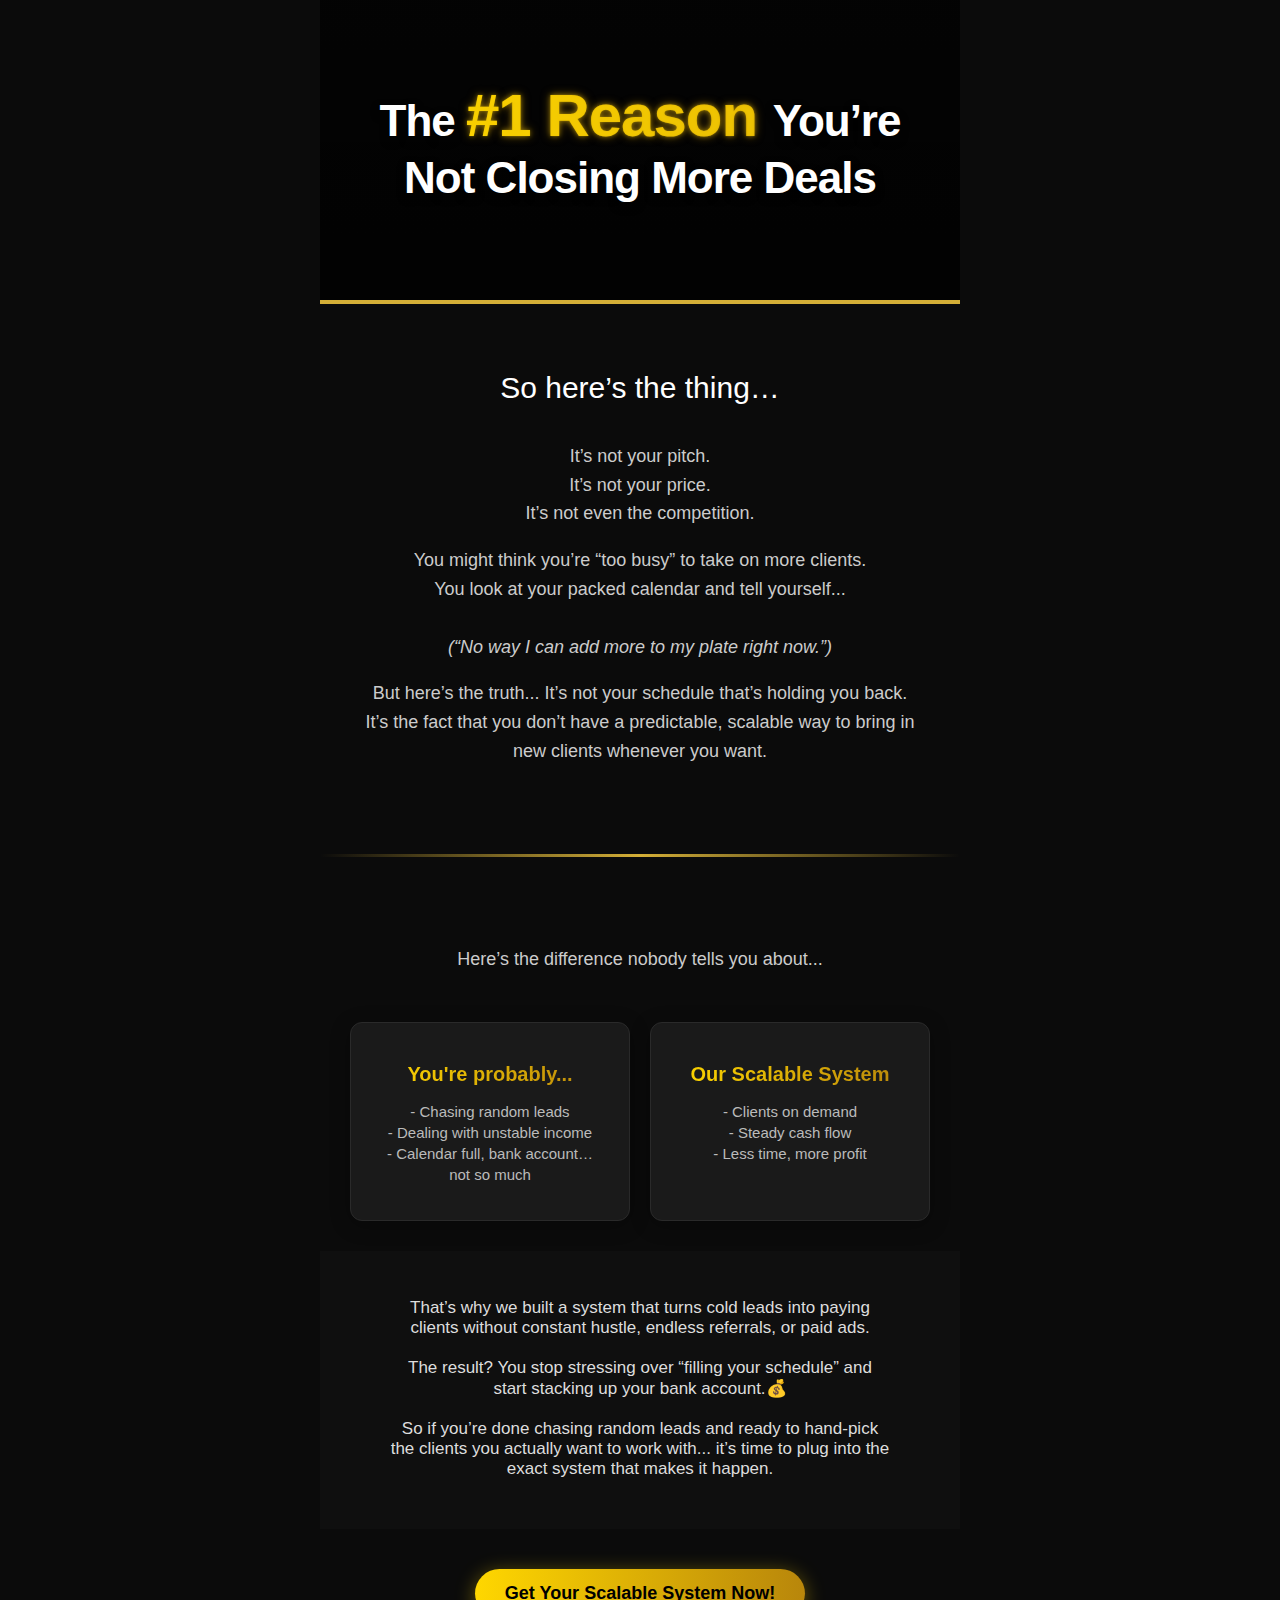
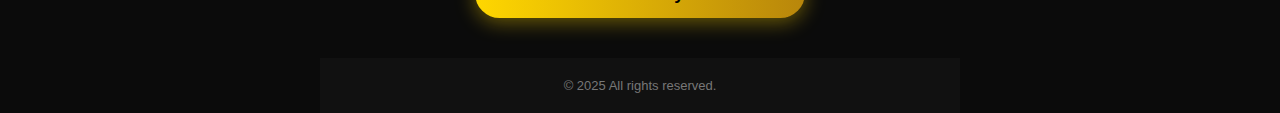
<file: email.html>
<!DOCTYPE html>
<html lang="en">
<head>
<meta charset="UTF-8">
<meta name="viewport" content="width=device-width, initial-scale=1.0">
<title>Your Calendar Isn’t the Problem</title>
<style>
  body {
    margin: 0;
    padding: 0;
    background-color: #0b0b0b;
    color: #ffffff;
    font-family: 'Helvetica Neue', Arial, sans-serif;
    -webkit-font-smoothing: antialiased;
  }
  .container {
    max-width: 640px;
    margin: 0 auto;
  }
  /* HERO SECTION */
  .hero {
    background: linear-gradient(rgba(0,0,0,0.7), rgba(0,0,0,0.85)), url('https://images.unsplash.com/photo-1531297484001-80022131f5a1?auto=format&fit=crop&w=1350&q=80') center/cover no-repeat;
    padding: 80px 30px;
    text-align: center;
    border-bottom: 4px solid #d4af37;
  }
  .hero h1 {
    font-family: 'Montserrat', Arial, sans-serif;
    font-weight: 800;
    font-size: 44px;
    line-height: 1.2;
    letter-spacing: -1px;
    margin: 0 0 15px 0;
    text-shadow: 0px 4px 8px rgba(0,0,0,0.5);
  }
  .hero span {
    background: linear-gradient(90deg, #ffd700, #b8860b);
    -webkit-background-clip: text;
    -webkit-text-fill-color: transparent;
    font-size: 60px;
    margin-bottom: 10px;
    text-shadow: 0px 0px 1px rgba(255, 215, 0, 0.6), 
                 0px 0px 5px rgba(255, 215, 0, 0.4),
                 0px 0px 10px rgba(184, 134, 11, 0.6);
  }
  .divider {
    height: 3px;
    background: linear-gradient(to right, transparent, #d4af37, transparent);
    margin: 40px 0;
  }
  /* INTRO */
  .intro {
    padding: 30px;
    font-size: 18px;
    color: #cccccc;
    line-height: 1.6;
    text-align: center;
  }
  /* VISUAL COMPARISON */
  .visual-section {
    display: grid;
    grid-template-columns: repeat(auto-fit, minmax(250px, 1fr));
    gap: 20px;
    padding: 0 30px 30px 30px;
  }
  .visual-box {
    background-color: #1a1a1a;
    padding: 20px;
    border-radius: 12px;
    border: 1px solid #2a2a2a;
    text-align: center;
    box-shadow: 0px 4px 20px rgba(0,0,0,0.3);
  }
  .visual-box h3 {
    background: linear-gradient(90deg, #ffd700, #b8860b);
    -webkit-background-clip: text;
    -webkit-text-fill-color: transparent;
    font-size: 20px;
    margin-bottom: 10px;
  }
  .visual-box p {
    font-size: 15px;
    color: #bbbbbb;
    line-height: 1.4;
  }
  /* SOLUTION */
  .solution {
    padding: 30px;
    background-color: #0f0f0f;
    text-align: center;
  }
  .solution p {
    font-size: 17px;
    color: #dddddd;
    margin-bottom: 20px;
    max-width: 500px;
    margin-left: auto;
    margin-right: auto;
  }
  /* CTA */
  .cta-wrapper {
    text-align: center;
    padding: 40px 0;
  }
  .cta {
    display: inline-block;
    background: linear-gradient(90deg, #ffd700, #b8860b);
    color: #000000;
    text-decoration: none;
    padding: 14px 30px;
    font-weight: bold;
    border-radius: 50px;
    font-size: 18px;
    box-shadow: 0px 4px 20px rgba(255, 215, 0, 0.4);
    transition: all 0.3s ease;
  }
  .cta:hover {
    transform: scale(1.05);
    box-shadow: 0px 6px 25px rgba(255, 215, 0, 0.6);
  }
  /* FOOTER */
  .footer {
    background-color: #111111;
    padding: 20px 30px;
    text-align: center;
    font-size: 13px;
    color: #777777;
  }
</style>
</head>
<body>
  <div class="container">
    <!-- HERO -->
    <div class="hero">
      <h1>The <span> #1 Reason </span>You’re Not Closing More Deals</h1>
    </div>

    <div class="intro">
      <p style="color: white; font-family: 'Franklin Gothic Medium', 'Arial Narrow', Arial, sans-serif; font-size: 30px;">So here’s the thing…</p>

      <p>It’s not your pitch.
          <br>It’s not your price.
          <br>It’s not even the competition.</p>

      <p>You might think you’re “too busy” to take on more clients. <br>You look at your packed calendar and tell yourself...
      <em><br><br>(“No way I can add more to my plate right now.”)</em></p>
      
      <p>But here’s the truth... It’s not your schedule that’s holding you back.  
      <br>It’s the fact that you don’t have a predictable, scalable way to bring in new clients whenever you want.</p>
    </div>

    <div class="divider"></div>

    <!-- VISUAL COMPARISON -->
    <div class="intro">
      <p>Here’s the difference nobody tells you about...</p>
    </div>
    <div class="visual-section">
      <div class="visual-box">
        <h3>You're probably...</h3>
        <p>- Chasing random leads<br>- Dealing with unstable income<br>- Calendar full, bank account… <br>not so much
</p>
      </div>
      <div class="visual-box">
        <h3>Our Scalable System</h3>
        <p>- Clients on demand<br>- Steady cash flow<br>- Less time, more profit</p>
      </div>
    </div>

    <!-- SOLUTION -->
    <div class="solution">
      <p>That’s why we built a system that turns cold leads into paying clients without constant hustle, endless referrals, or paid ads.</p>
      <p>The result? You stop stressing over “filling your schedule” and start stacking up your bank account.💰</p>
      <p>So if you’re done chasing random leads and ready to hand-pick the clients you actually want to work with... it’s time to plug into the exact system that makes it happen.</p>
    </div>

    <!-- CTA -->
    <div class="cta-wrapper">
      <a href="#" class="cta">Get Your Scalable System Now!</a>
    </div>

    <!-- FOOTER -->
    <div class="footer">
      © 2025 All rights reserved.
    </div>
  </div>
</body>
</html>
</file>
